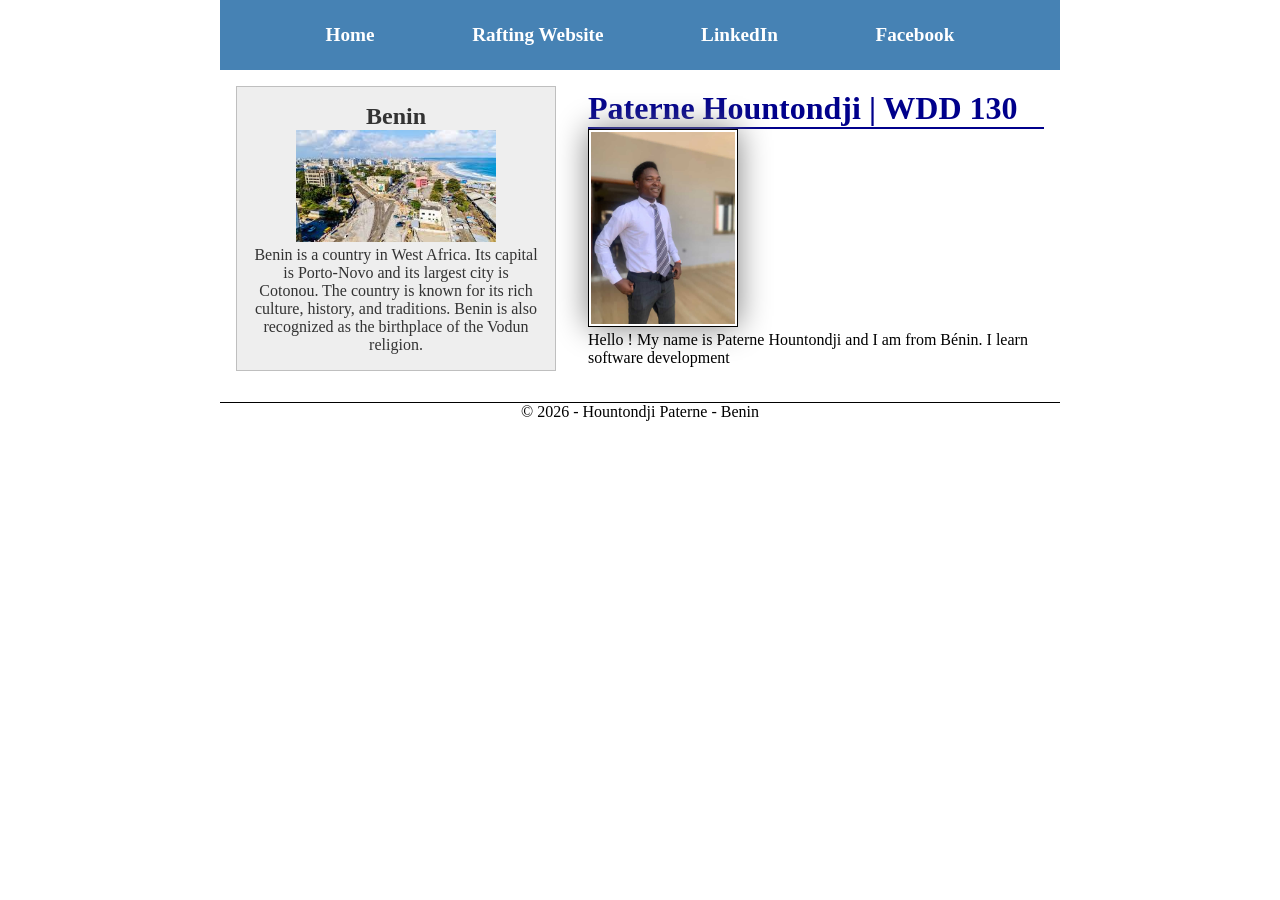
<file: index.html>
<!DOCTYPE html>
<html lang="en-US">

<head>
    <meta charset="utf-8">
    <meta name="viewport" content="width=device-width,initial-scale=1.0">
    <title>Paterne Hountondji | WDD 130</title>
    <meta name="description"
      content="Home page of Paterne Hountondji, WDD 130 student at BYU-Idaho, from Benin, West Africa.">
    <meta name="author" content="Paterne Hountondji">
    <link rel="stylesheet" href="styles/styles.css">
</head>

<body>

    <header>
        <nav>
            <a href="#">Home</a>
            <a href="wwr/">Rafting Website</a>
            <a href="https://www.linkedin.com">LinkedIn</a>
            <a href="https://www.facebook.com">Facebook</a>
        </nav>
    </header>

    <div class="grid">
        <main>
            <h1>Paterne Hountondji | WDD 130</h1>
            <img src="images/profile.jpg" alt="Paterne Hountondji" width="200">
            <p>Hello ! My name is Paterne Hountondji and I am from Bénin. I learn software
                development</p>
        </main>

        <aside>
            <h2>Benin</h2>
            <img src="images/benin.jpg" alt="Benin landscape">
            <p>Benin is a country in West Africa. Its capital is Porto-Novo and its largest city is
                Cotonou. The country is known for its rich culture, history, and traditions. Benin
                is also
                recognized as the birthplace of the Vodun religion.</p>
        </aside>
    </div>

    <footer>
        <p>&copy; 2026 - Hountondji Paterne - Benin</p>
    </footer>

</body>

</html>
</file>
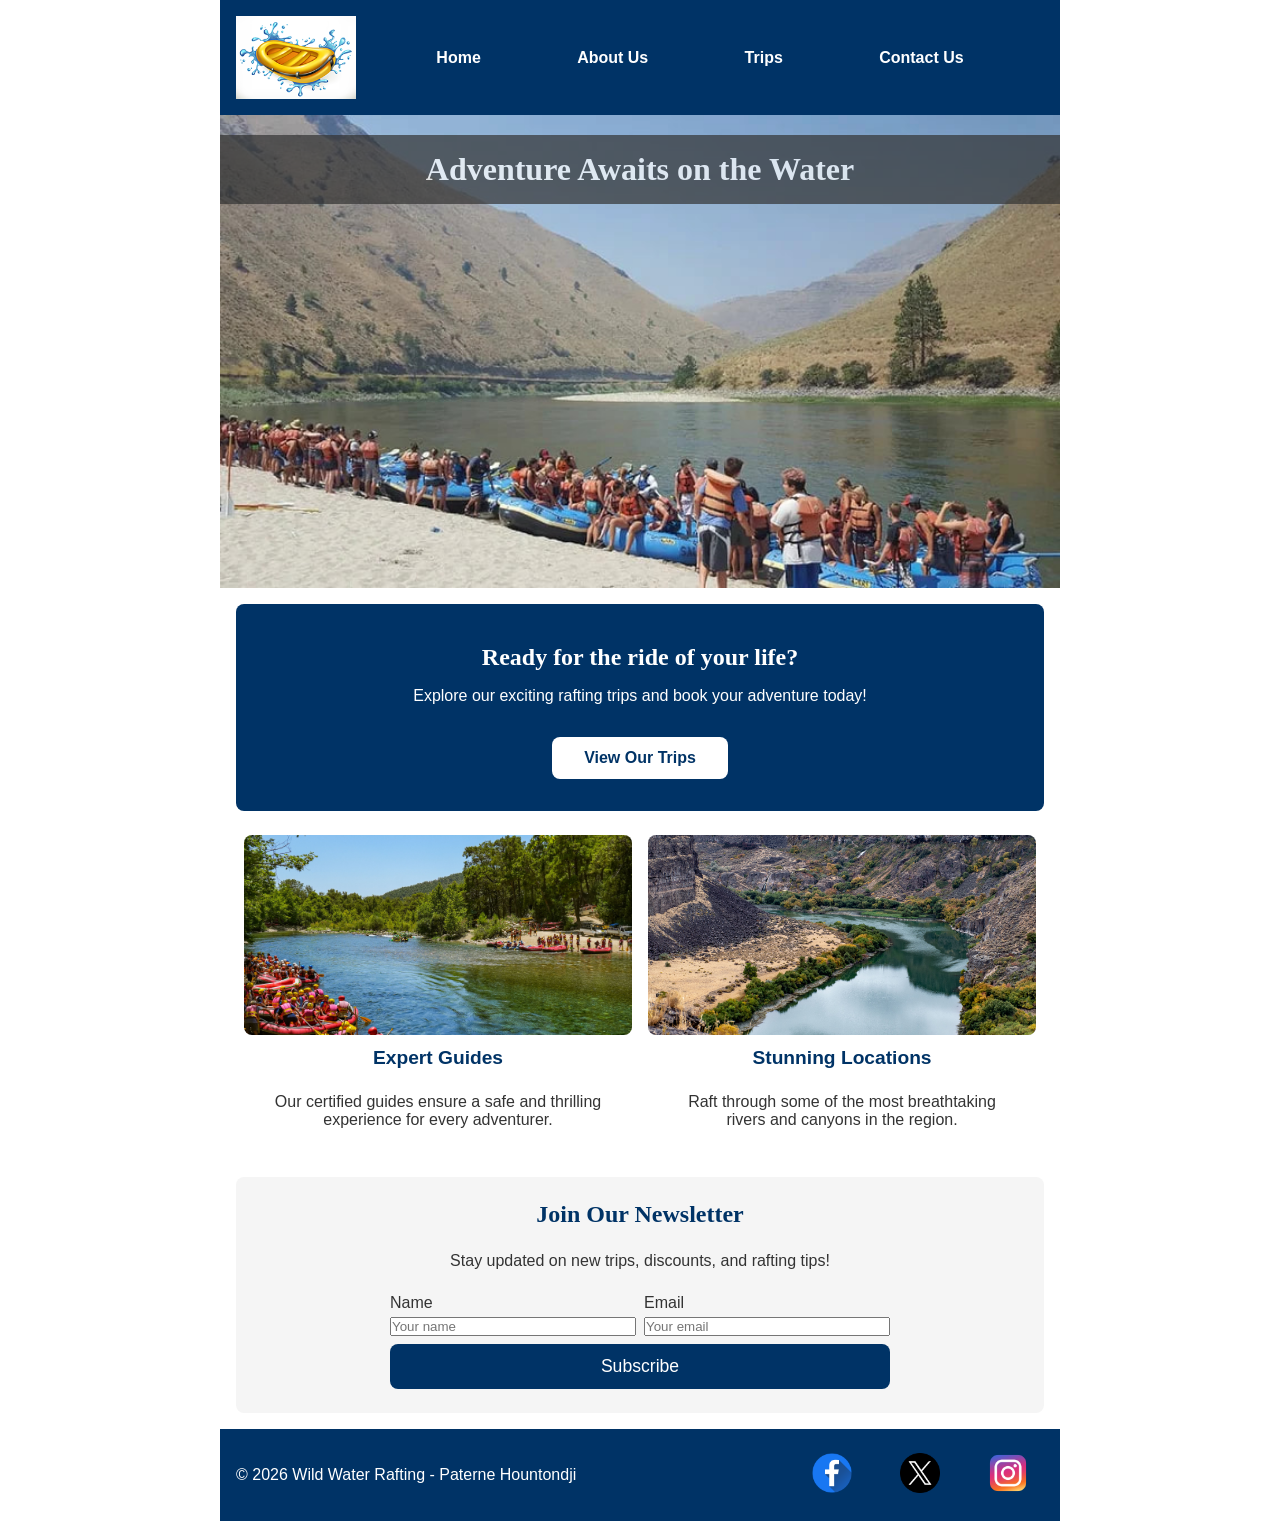
<file: wwr/index.html>
<!DOCTYPE html>
<html lang="en-US">

<head>
    <meta charset="utf-8">
    <meta name="viewport" content="width=device-width,initial-scale=1.0">
    <meta name="description"
        content="Wild Water Rafting - book your next white water rafting adventure today.">
    <meta name="author" content="Paterne Hountondji">
    <title>Wild Water Rafting - Home</title>
    <link rel="stylesheet" href="styles/rafting.css">
</head>

<body>

    <header>
        <img src="images/logo.png" alt="Wild Water Rafting logo" width="200">
        <nav>
            <a href="index.html">Home</a>
            <a href="about.html">About Us</a>
            <a href="trips.html">Trips</a>
            <a href="contact.html">Contact Us</a>
        </nav>
    </header>

    <main>
        <!-- Hero -->
        <div class="hero">
            <img src="images/hero.jpg" alt="White water rafting adventure">
            <h1>Adventure Awaits on the Water</h1>
        </div>

        <!-- Call to action -->
        <section class="cta">
            <h2>Ready for the ride of your life?</h2>
            <p>Explore our exciting rafting trips and book your adventure today!</p>
            <a href="trips.html" class="cta-button">View Our Trips</a>
        </section>

        <!-- Grid with images and content -->
        <section class="home-grid">
            <figure>
                <img src="images/grid1.jpg" alt="Rafting team navigating rapids">
                <figcaption>Expert Guides</figcaption>
                <p>Our certified guides ensure a safe and thrilling experience
                    for every adventurer.</p>
            </figure>

            <figure>
                <img src="images/grid2.jpg" alt="Scenic river landscape">
                <figcaption>Stunning Locations</figcaption>
                <p>Raft through some of the most breathtaking rivers and
                    canyons in the region.</p>
            </figure>
        </section>

        <!-- Newsletter -->
        <section class="newsletter">
            <h2>Join Our Newsletter</h2>
            <p>Stay updated on new trips, discounts, and rafting tips!</p>
            <form>
                <div class="form-item">
                    <label for="newsletter-name">Name</label>
                    <input type="text" id="newsletter-name"
                        name="newsletter-name" placeholder="Your name" required>
                </div>
                <div class="form-item">
                    <label for="newsletter-email">Email</label>
                    <input type="email" id="newsletter-email"
                        name="newsletter-email" placeholder="Your email" required>
                </div>
                <button type="submit">Subscribe</button>
            </form>
        </section>
    </main>

    <footer>
        <p>&copy; 2026 Wild Water Rafting - Paterne Hountondji</p>
        <nav class="socialmedia">
            <a href="https://facebook.com">
                <img src="images/facebook.png" alt="Facebook">
            </a>
            <a href="https://twitter.com">
                <img src="images/twitter.png" alt="Twitter">
            </a>
            <a href="https://instagram.com">
                <img src="images/instagram.png" alt="Instagram">
            </a>
        </nav>
    </footer>

</body>

</html>
</file>
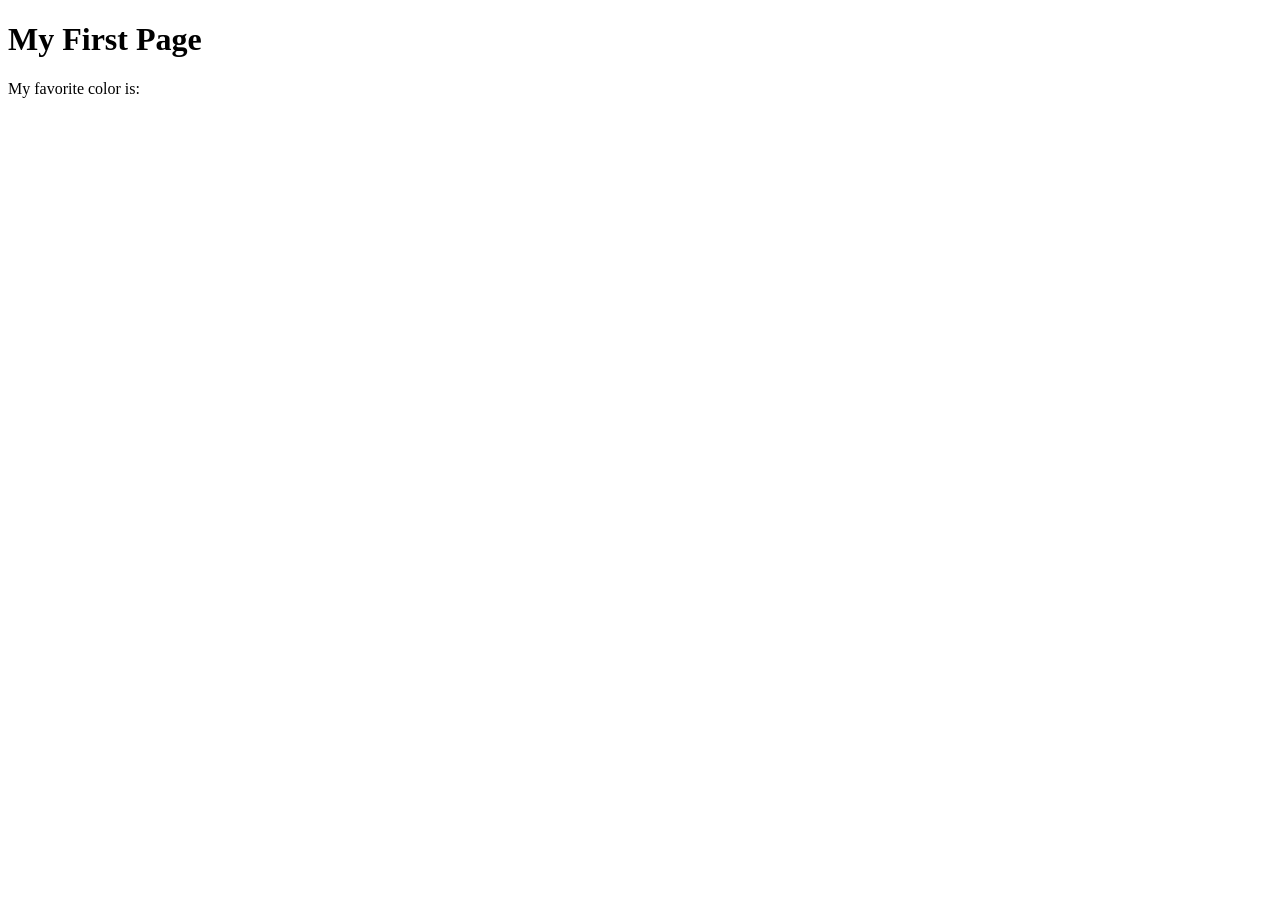
<file: week01/first-page.html>
<!DOCTYPE html>
<html lang="en">
<head>
    <meta charset="UTF-8">
    <meta name="viewport" content="width=device-width, initial-scale=1.0">
    <title>My First Page</title>
</head>
<body>
    <h1>My First Page</h1>
    <p>My favorite color is: </p>
</body>
</html>
</file>
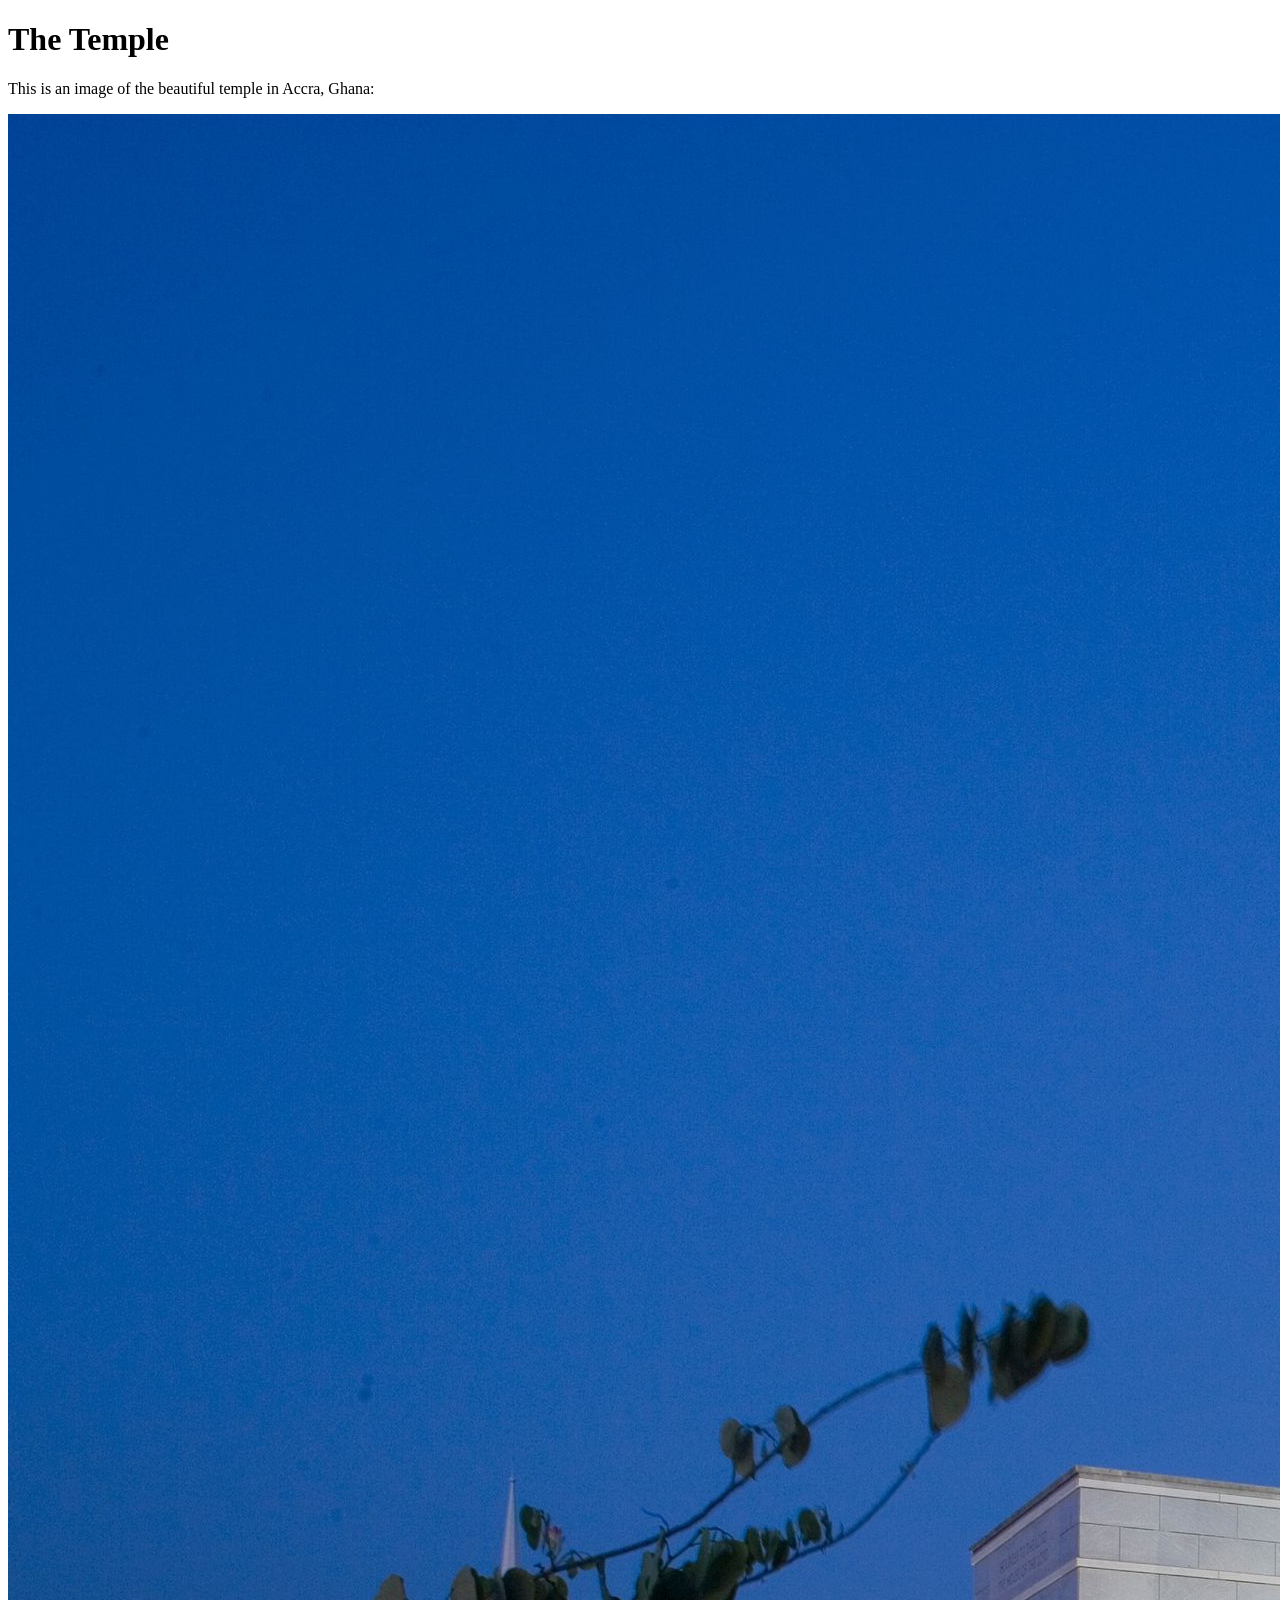
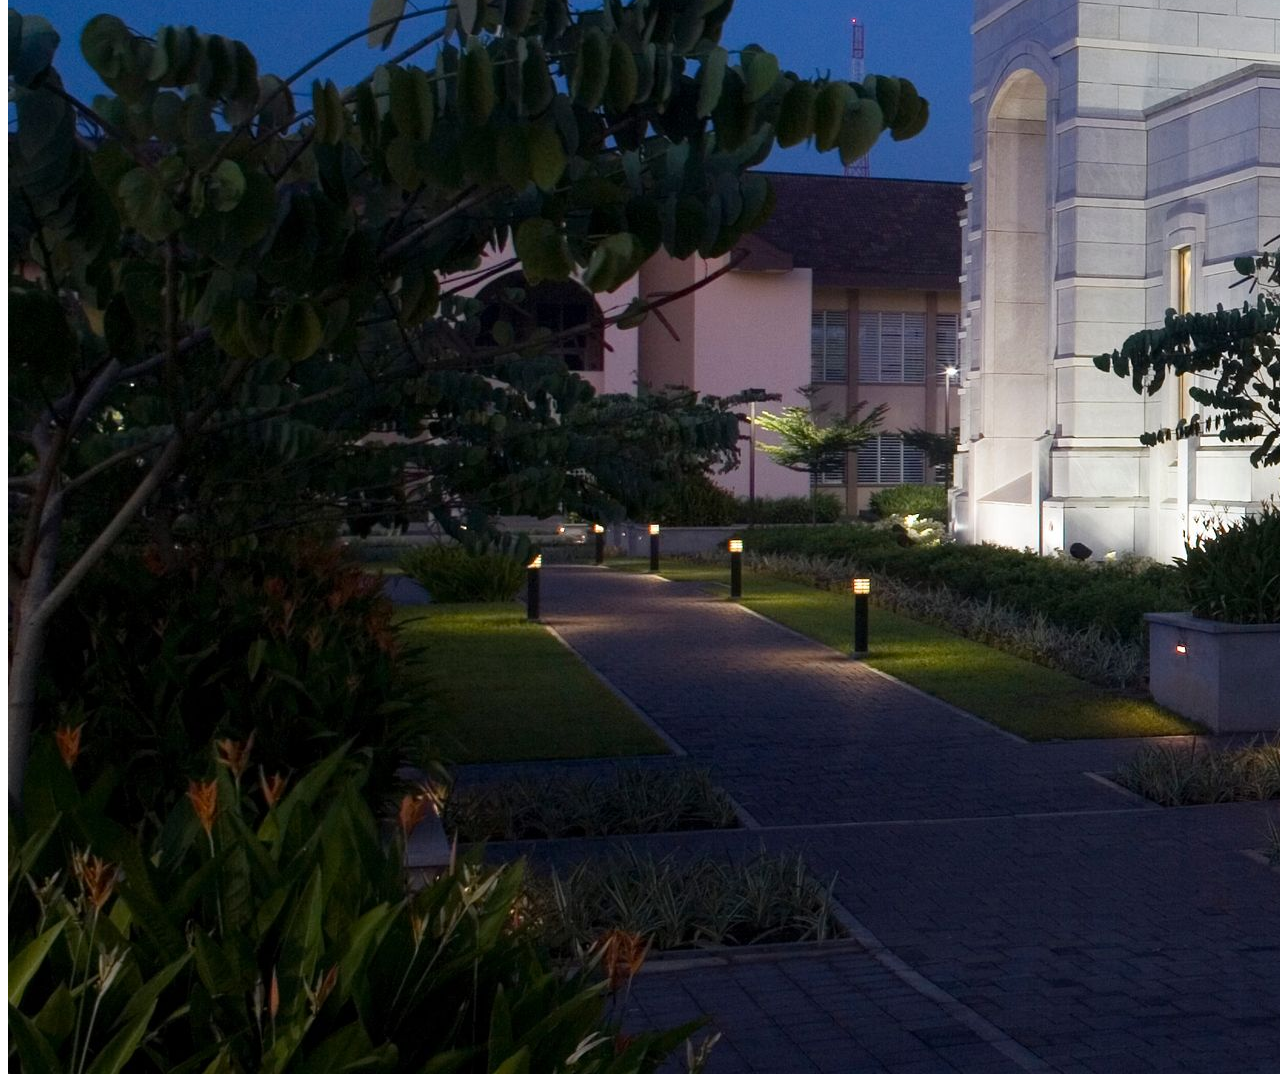
<file: week01/images.html>
<!DOCTYPE html>
<html lang="en">
<head>
    <meta charset="UTF-8">
    <meta name="viewport" content="width=device-width, initial-scale=1.0">
    <title>Temple Image</title>
</head>
<body>
    <h1>The Temple</h1>
    <p>This is an image of the beautiful temple in Accra, Ghana:</p>
    <img src="images/temple-large.jpeg" alt="The Accra Ghana Temple">
    
</body>
</html>
</file>
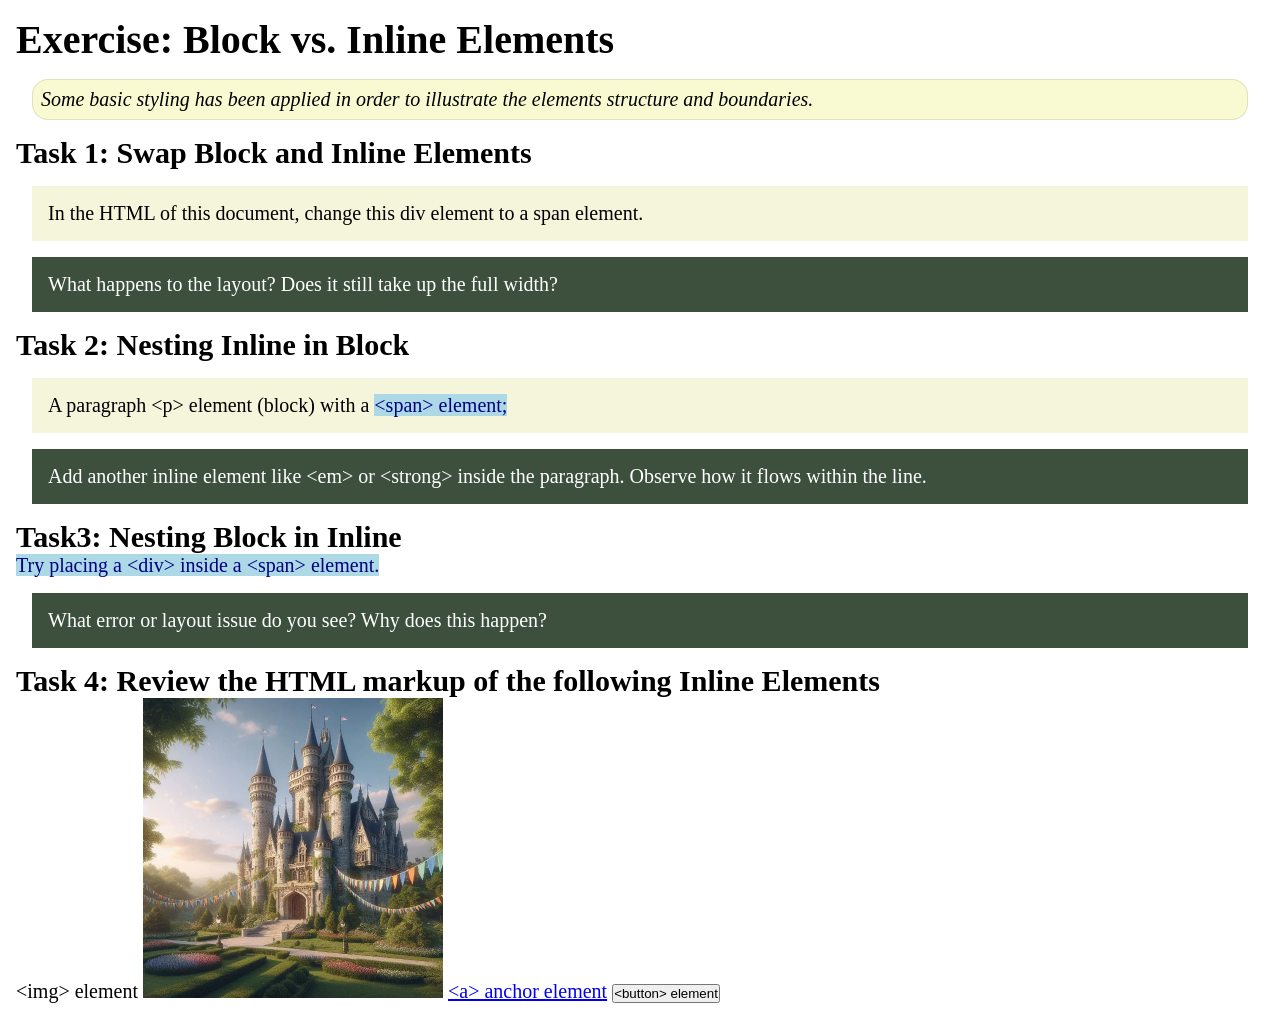
<file: week02/block-vs-inline.html>
<!DOCTYPE html>
<html lang="en">

<head>
    <meta charset="UTF-8">
    <meta name="viewport" content="width=device-width, initial-scale=1.0">
    <title>Exercise: Block vs. Inline Elements</title>
    <link rel="stylesheet" href="styles/block-vs-inline.css">
</head>

<body>
    <main>
        <h1>Exercise: Block vs. Inline Elements</h1>
        <p class="note">Some basic styling has been applied in order to illustrate the elements structure and
            boundaries.</p>

        <h2>Task 1: Swap Block and Inline Elements</h2>
        <div>In the HTML of this document, change this div element to a span element.</div>

        <p class="question">What happens to the layout? Does it still take up the full width?</p>

        <h2>Task 2: Nesting Inline in Block</h2>
        <p>A paragraph &lt;p&gt; element (block) with a <span>&lt;span&gt; element;</span></p>
        <p class="question">Add another inline element like &lt;em&gt; or &lt;strong&gt; inside the paragraph. Observe
            how it flows within the line.</p>

        <h2>Task3: Nesting Block in Inline</h2>
        <span>Try placing a &lt;div&gt; inside a &lt;span&gt; element.</span>
            <p class="question">What error or layout issue do you see? Why does this happen?</p>


            <h2>Task 4: Review the HTML markup of the following Inline Elements</h2>
        &lt;img&gt; element
        <img src="images/castle.webp" alt="placeholder image (images are inline)" width="300" height="300">
        <a href="https://churchofjesuschrist.org">&lt;a&gt; anchor element</a>
        <button type="button">&lt;button&gt; element</button>
    </main>
</body>

</html>
</file>
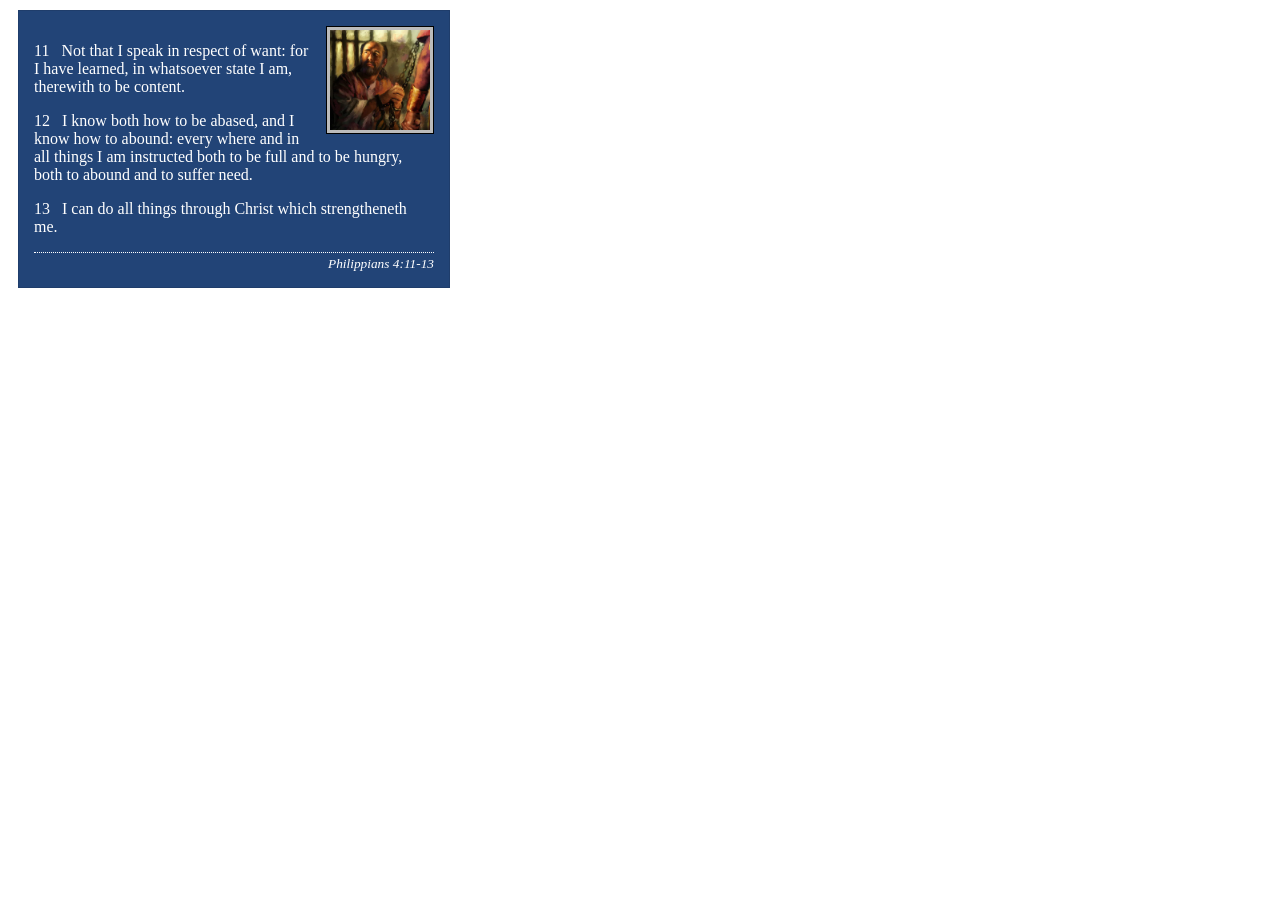
<file: week02/box-model-solution.html>
<!DOCTYPE html>
<html lang="en">
<head>
    <meta charset="UTF-8">
    <meta name="viewport" content="width=device-width, initial-scale=1.0">
    <title>Box Model Activity</title>
    <link rel="stylesheet" href="styles/box-model-solution.css">
</head>
<body>
    <main>
        <div class="callout">
            <img src="images/apostle-paul-imprisoned.webp" alt="Paul the Apostle - Imprisoned in Rome" width="200" height="200">
            <blockquote>
                <p>11 &nbsp; Not that I speak in respect of want: for I have learned, in whatsoever state I am, therewith to be content.</p>
                <p>12 &nbsp; I know both how to be abased, and I know how to abound: every where and in all things I am instructed both to be full and to be hungry, both to abound and to suffer need.</p>
                <p>13 &nbsp; I can do all things through Christ which strengtheneth me.</p>
            </blockquote>
            <cite>Philippians 4:11-13</cite>
        </div>
    </main>
</body>
</html>
</file>
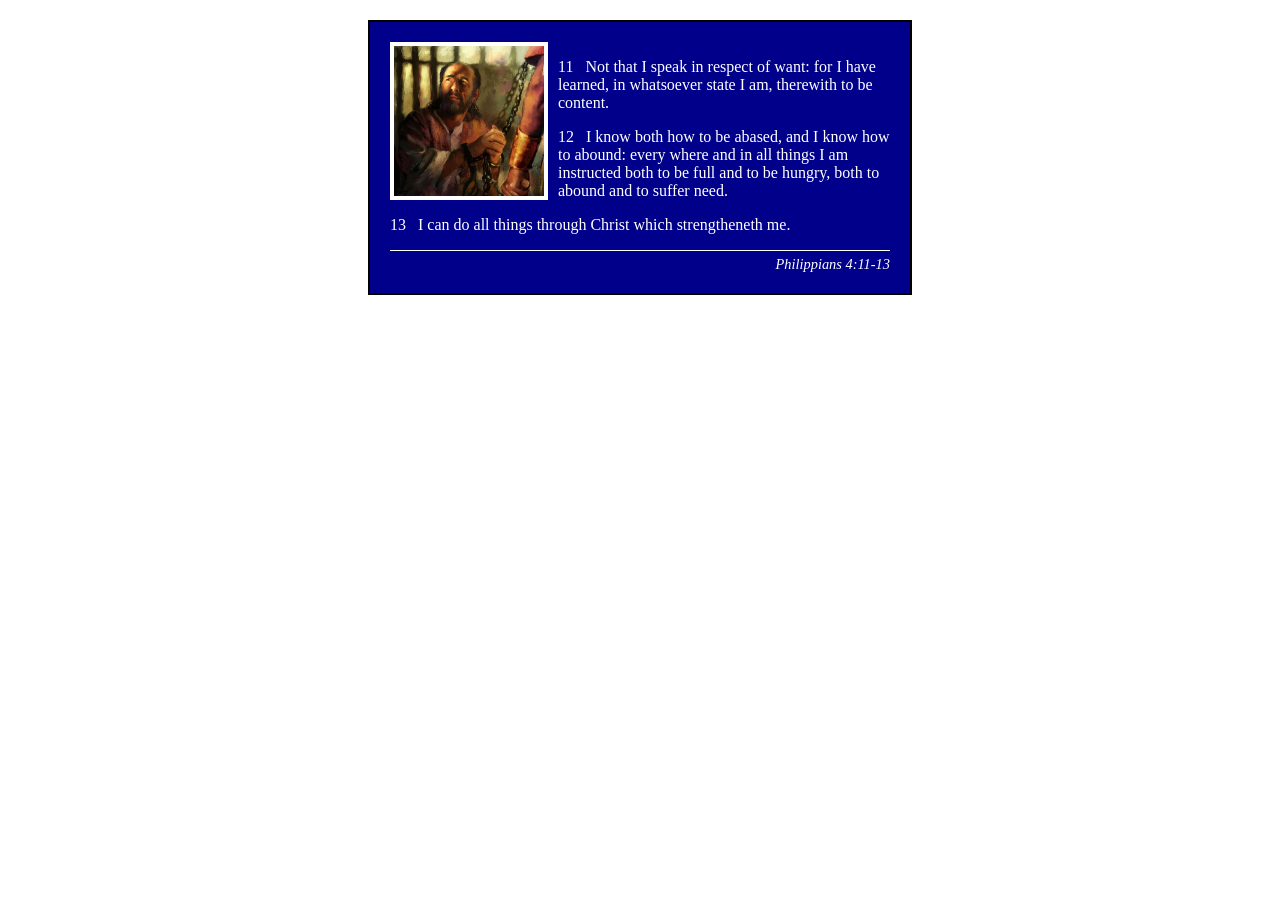
<file: week02/box-model.html>
<!DOCTYPE html>
<html lang="en">

<head>
    <meta charset="UTF-8">
    <meta name="viewport" content="width=device-width, initial-scale=1.0">
    <title>Box Model Activity</title>
    <link rel="stylesheet" href="styles/box-model.css">
</head>

<body>
    <main>
        <div class="callout">
            <img src="images/apostle-paul-imprisoned.webp"
              alt="Paul the Apostle - Imprisoned in Rome" width="200" height="200">
            <blockquote>
                <p>11 &nbsp; Not that I speak in respect of want: for I have learned, in whatsoever
                    state I am, therewith to be content.</p>
                <p>12 &nbsp; I know both how to be abased, and I know how to abound: every where and
                    in all things I am instructed both to be full and to be hungry, both to abound
                    and to suffer need.</p>
                <p>13 &nbsp; I can do all things through Christ which strengtheneth me.</p>
            </blockquote>
            <cite>Philippians 4:11-13</cite>
        </div>
    </main>
</body>

</html>
</file>
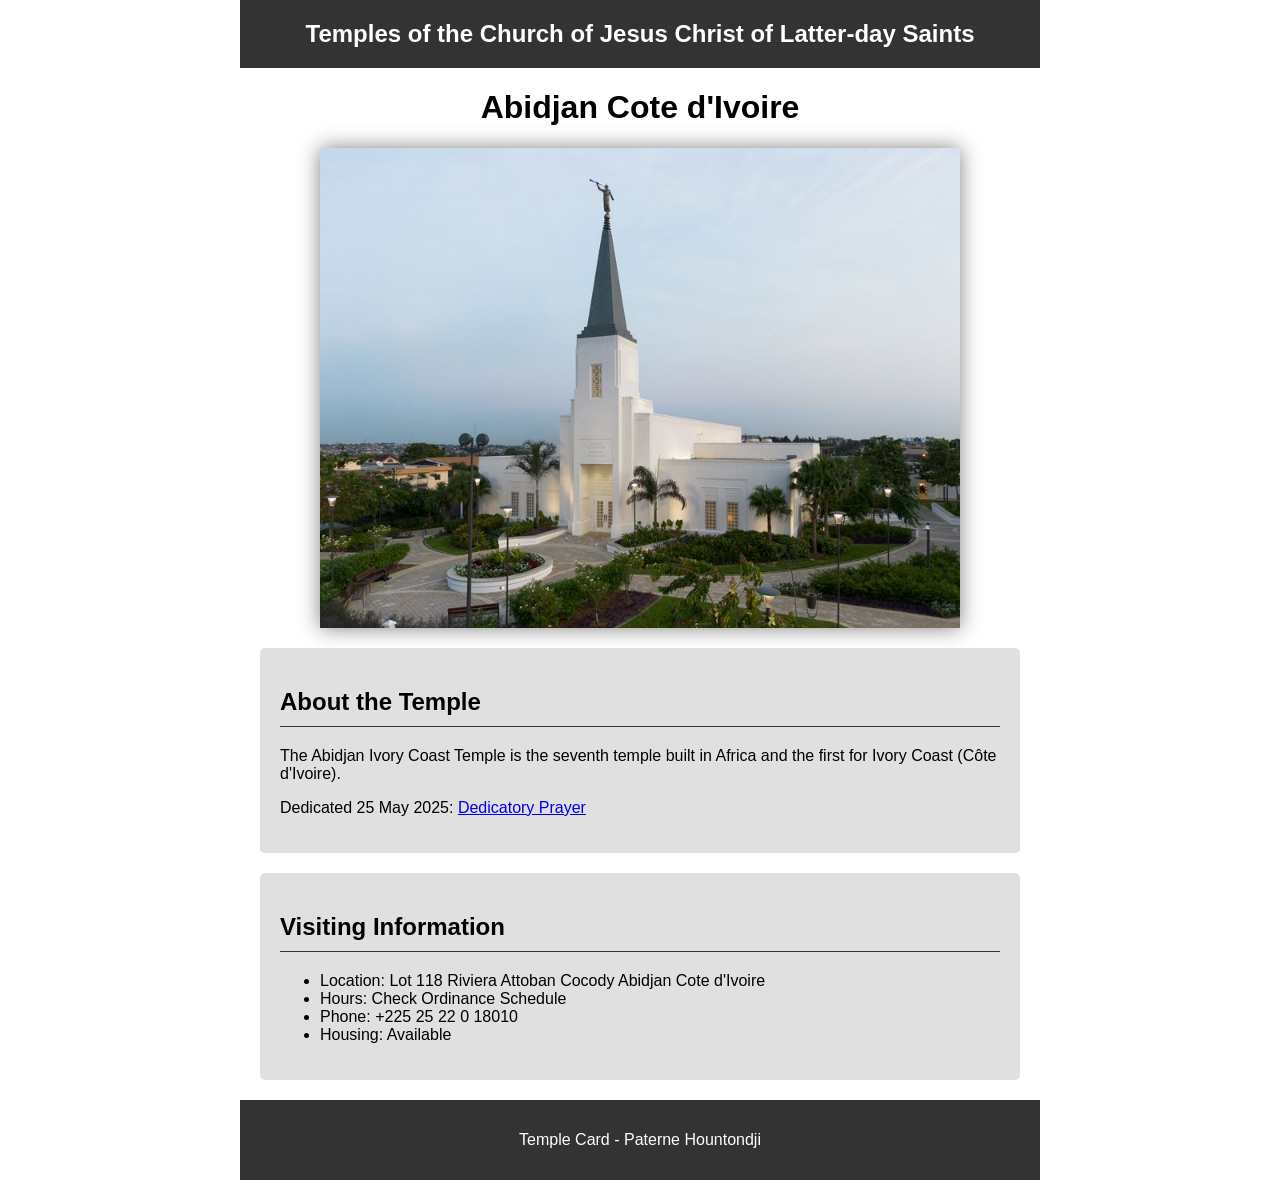
<file: week02/temple.html>
<!DOCTYPE html>
<html lang="en">

<head>
    <meta charset="UTF-8">
    <meta name="viewport" content="width=device-width, initial-scale=1.0">
    <title>Temple Card - Abidjan Cote d'Ivoire</title>
    <link rel="stylesheet" href="styles/temple.css">
</head>

<body>
    <header>
        <p>Temples of the Church of Jesus Christ of Latter-day Saints</p>
    </header>
    <main>
        <h1>Abidjan Cote d'Ivoire</h1>
        <picture>
            <img src="images/abidjan-ivory-coast.jpeg" alt="Abidjan Cote d'Ivoire Temple">
        </picture>
        <section>
            <h2>About the Temple</h2>
            <p>The Abidjan Ivory Coast Temple is the seventh temple built in Africa and the first
                for Ivory Coast (Côte
                d'Ivoire).</p>
            <p>Dedicated 25 May 2025: <a
                  href="https://www.churchofjesuschrist.org/temples/dedicatory-prayer/abidjan-ivory-coast-temple/2025-05-25?lang=eng"
                  target="_blank" rel="noopener noreferrer">Dedicatory Prayer</a></p>
        </section>
        <section>
            <h2>Visiting Information</h2>
            <ul>
                <li>Location: Lot 118 Riviera Attoban Cocody Abidjan Cote d'Ivoire</li>
                <li>Hours: Check Ordinance Schedule</li>
                <li>Phone: +225 25 22 0 18010</li>
                <li>Housing: Available</li>
            </ul>
        </section>
    </main>
    <footer>
        <p>Temple Card - Paterne Hountondji</p>
    </footer>
</body>

</html>
</file>
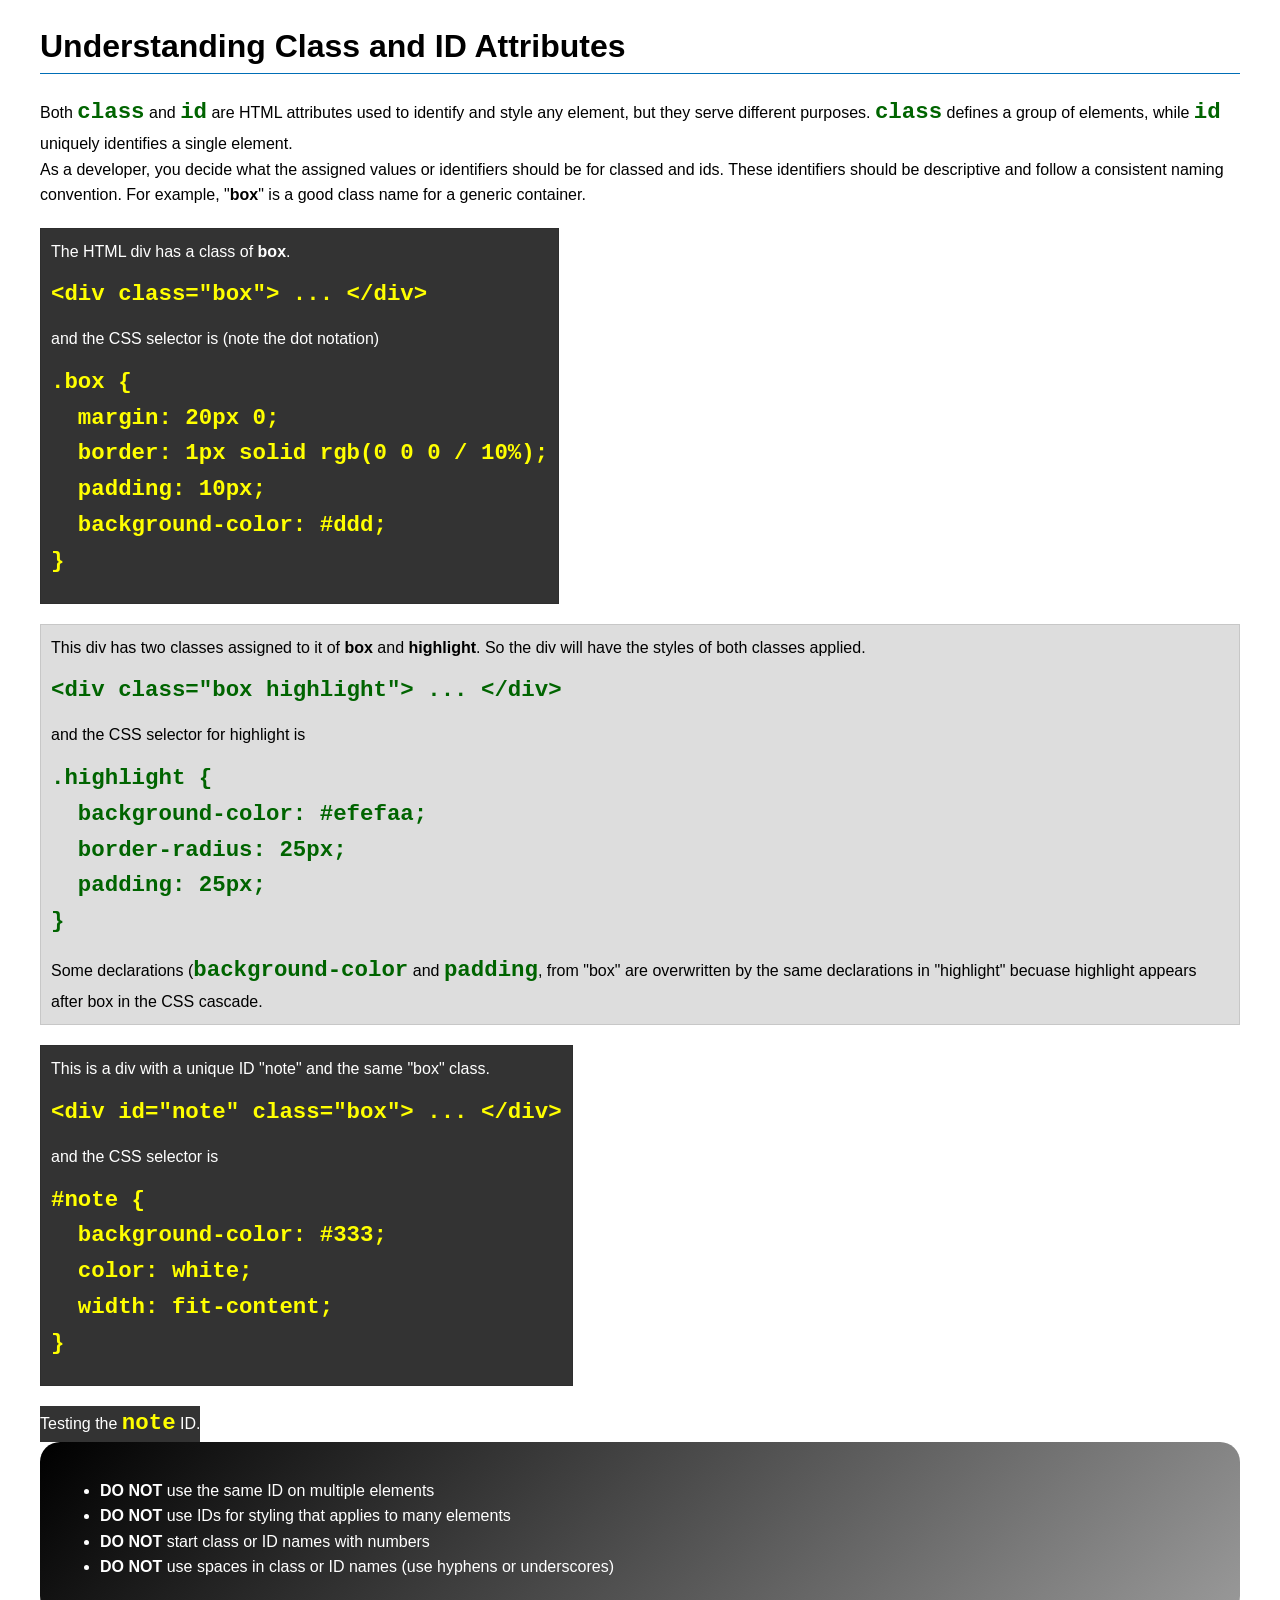
<file: week03/class-and-id.html>
<!DOCTYPE html>
<html lang="en">

<head>
    <meta charset="UTF-8">
    <meta name="viewport" content="width=device-width, initial-scale=1.0">
    <title>Class vs ID Attributes</title>
    <link rel="stylesheet" href="styles/class-and-id.css">
</head>

<body>
    <h1>Understanding Class and ID Attributes</h1>
    <p>Both <code>class</code> and <code>id</code> are HTML attributes used to identify and style
        any element, but they
        serve different purposes. <code>class</code> defines a group of elements, while
        <code>id</code> uniquely
        identifies a single element.
    </p>
    <p>As a developer, you decide what the assigned values or identifiers should be for classed and
        ids. These
        identifiers should be
        descriptive and follow a consistent naming convention. For example, "<strong>box</strong>"
        is a good class name
        for a generic container.</p>
    <div class="box" id="note">
        <p>The HTML div has a class of <strong>box</strong>.</p>
        <pre><code class="html">&lt;div class="box"&gt; ... &lt;/div&gt;</code></pre>
        and the CSS selector is (note the dot notation)
        <pre><code class="css">.box {
  margin: 20px 0;
  border: 1px solid rgb(0 0 0 / 10%);
  padding: 10px;
  background-color: #ddd; 
}</code></pre>
    </div>

    <div class="box">
        <p>This div has two classes assigned to it of <strong>box</strong> and
            <strong>highlight</strong>. So the div
            will have the styles of both classes applied.
        </p>
        <pre><code class="html">&lt;div class="box highlight"&gt; ... &lt;/div&gt;</code></pre>
        and the CSS selector for highlight is
        <pre><code class="css">.highlight {
  background-color: #efefaa;
  border-radius: 25px;
  padding: 25px;
}</code></pre>
        <p>Some declarations (<code>background-color</code> and <code>padding</code>, from "box" are
            overwritten by the same declarations in "highlight" becuase highlight appears after box
            in the CSS cascade.</p>
    </div>

    <div id="note" class="box">
        <p>This is a div with a unique ID "note" and the same "box" class.</p>
        <pre><code class="html">&lt;div id="note" class="box"&gt; ... &lt;/div&gt;</code></pre>
        and the CSS selector is
        <pre><code class="css">#note {
  background-color: #333;
  color: white;
  width: fit-content;
}</code></pre>
    </div>

    <div id="note">
        <p>Testing the <code>note</code> ID.</p>
    </div>

    <section id="best-practice">
        <ul>
            <li><strong>DO NOT</strong> use the same ID on multiple elements</li>
            <li><strong>DO NOT</strong> use IDs for styling that applies to many elements</li>
            <li><strong>DO NOT</strong> start class or ID names with numbers</li>
            <li><strong>DO NOT</strong> use spaces in class or ID names (use hyphens or underscores)
            </li>
        </ul>
    </section>


</body>

</html>
</file>
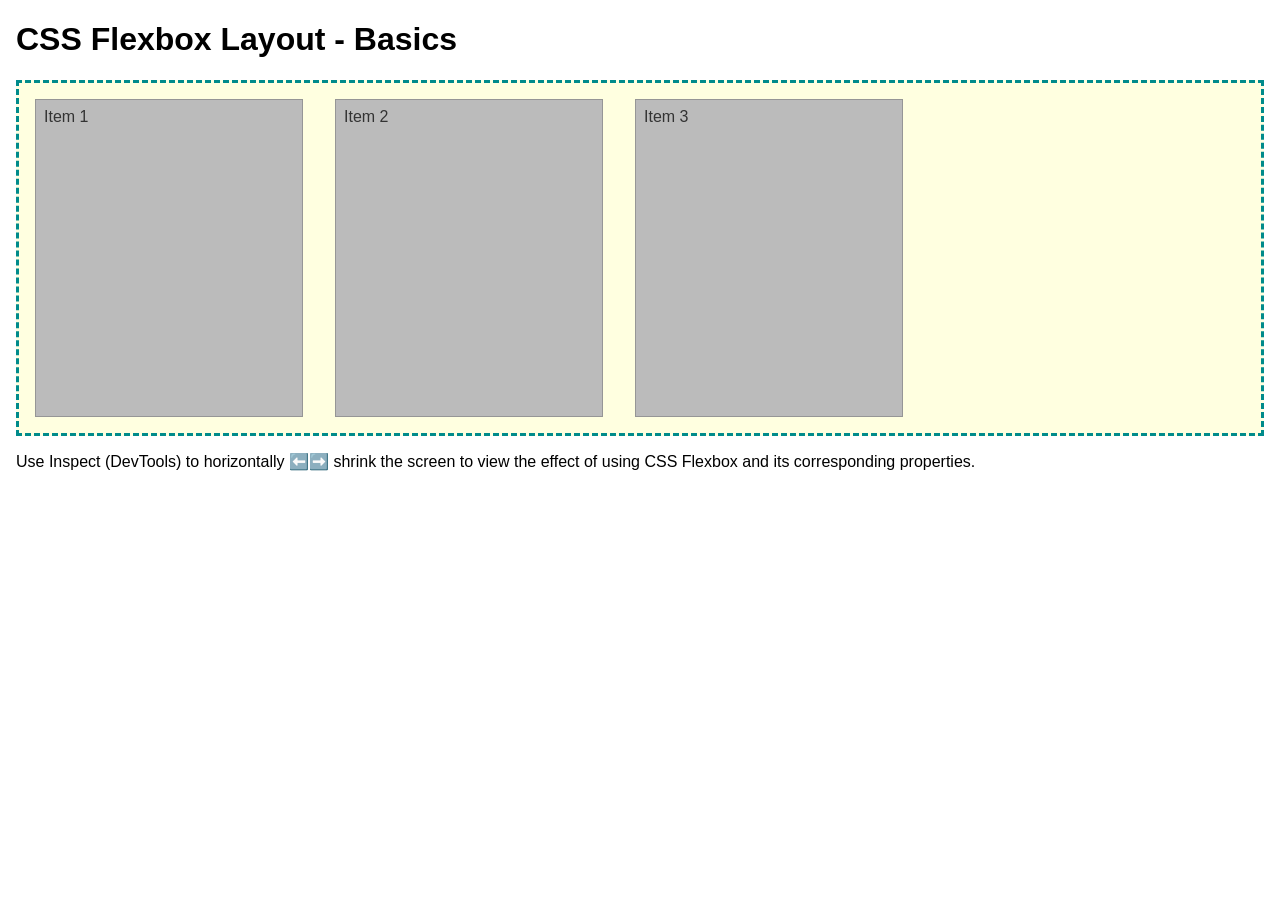
<file: week04/flexbox-layout.html>
<!DOCTYPE html>
<html lang="en">
<head>
    <meta charset="UTF-8">
    <meta name="viewport" content="width=device-width, initial-scale=1.0">
    <title>CSS Flexbox Layout - Basics</title>
    <link rel="stylesheet" href="styles/flexbox.css">
</head>
<body>
    <main>
        <h1>CSS Flexbox Layout - Basics</h1>
        <div class="flex-container">
            <div class="flex-item item1">Item 1</div>
            <div class="flex-item item2">Item 2</div>
            <div class="flex-item item3">Item 3</div>
        </div>
        <p>Use Inspect (DevTools) to horizontally ⬅️➡️ shrink the screen to view the effect of using CSS Flexbox and its corresponding properties.</p>
    </main>
</body>
</html>
</file>
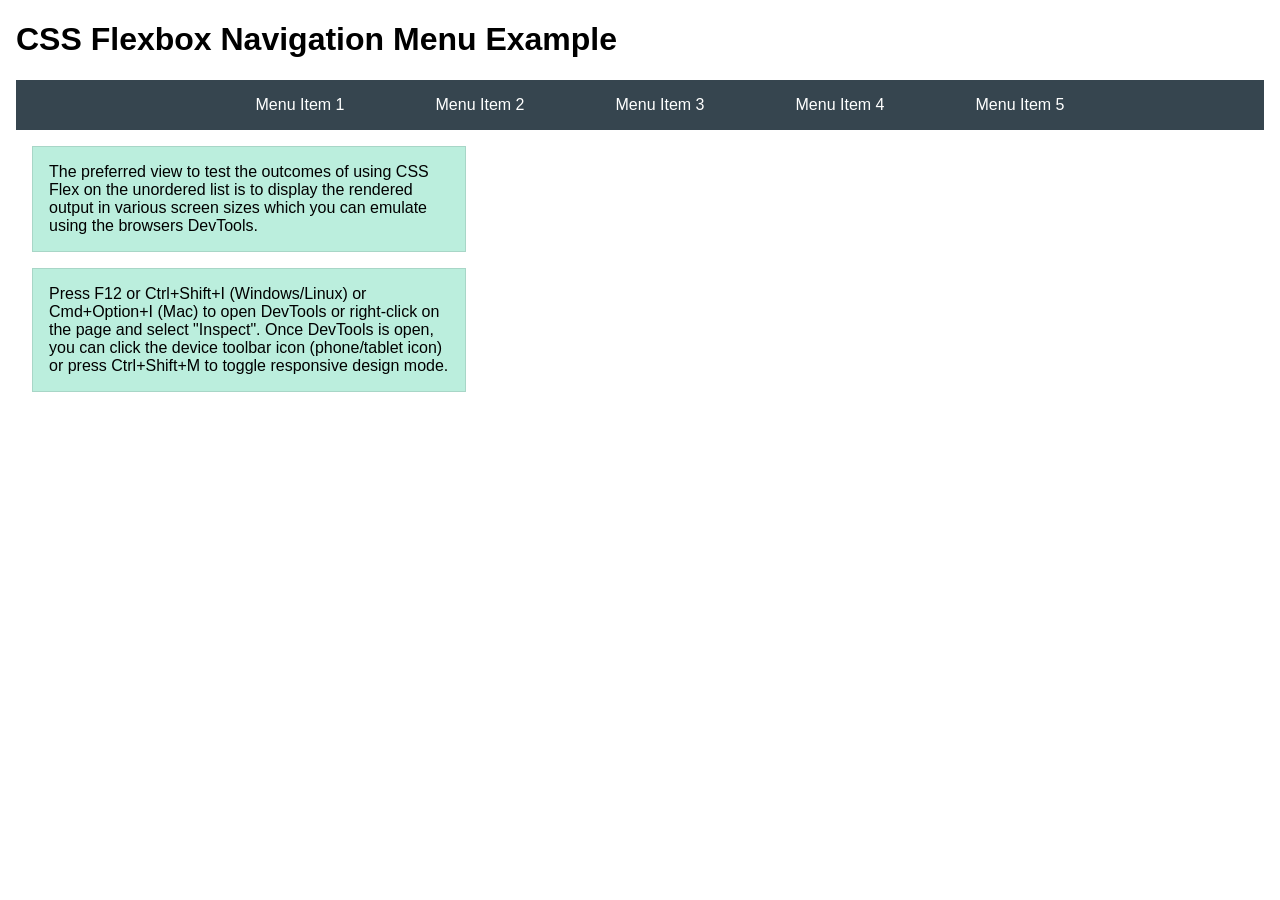
<file: week04/flexbox-menu.html>
<!DOCTYPE html>
<html lang="en">
<head>
    <meta charset="UTF-8">
    <meta name="viewport" content="width=device-width, initial-scale=1.0">
    <title>CSS Flexbox - Navigation Menu</title>
    <link rel="stylesheet" href="styles/flexbox-menu.css">
</head>
<body>
    <main>
        <h1>CSS Flexbox Navigation Menu Example</h1>
        <nav>
            <ul>
                <li><a href="#">Menu Item 1</a></li>
                <li><a href="#">Menu Item 2</a></li>
                <li><a href="#">Menu Item 3</a></li>
                <li><a href="#">Menu Item 4</a></li>
                <li><a href="#">Menu Item 5</a></li>
            </ul>
        </nav>
        <p>The preferred view to test the outcomes of using CSS Flex on the unordered list is to display the rendered output in various screen sizes which you can emulate using the browsers DevTools.</p>

        <p>Press F12 or Ctrl+Shift+I (Windows/Linux) or Cmd+Option+I (Mac) to open DevTools or right-click on the page and select "Inspect". Once DevTools is open, you can click the device toolbar icon (phone/tablet icon) or press Ctrl+Shift+M to toggle responsive design mode.</p>

                      
        
    </main>
</body>
</html>
</file>
<file: styles/styles.css>
/* Reset */
* {
    margin: 0;
    padding: 0;
    box-sizing: border-box;
}

/* Header et Footer */
header,
.grid,
footer {
    max-width: 840px;
    margin: 0 auto;
}

/* Nav avec Flexbox */
nav {
    background-color: steelblue;
    padding: 1rem;
    display: flex;
    justify-content: space-evenly;
    align-items: center;
}

/* Liens du nav */
nav a {
    display: block;
    padding: 0.5rem;
    text-decoration: none;
    font-size: 1.2rem;
    font-weight: 700;
    color: #fff;
}

/* H1 avec bordure */
h1 {
    color: darkblue;
    border-bottom: 2px solid darkblue;
}

/* Grid pour main et aside */
.grid {
    display: grid;
    align-items: center;
}

main {
    grid-column: 2/3;
    margin: 1rem;
}

aside {
    width: 20rem;
    margin: 1rem;
    border: 1px solid rgb(0 0 0 / 0.2);
    padding: 1rem;
    background-color: #eee;
    color: #333;
    text-align: center;
    position: relative;
    grid-column: 1/2;
    grid-row: 1/2;
}

aside img {
    width: 200px;
    height: auto;
}

main img {
    width: 150px;
    height: auto;
    border: 1px solid black;
    padding: 2px;
    box-shadow: 0 0 30px gray;
}

p {
    padding: 0;
}

footer {
    margin-top: 15px;
    border-top: 1px solid #000;
    text-align: center;
}
</file>
<file: wwr/styles/rafting.css>
/* CSS Variables */
:root {
    --primary-color: #003366;
    --accent1-color: #333333;
    --heading-font: Georgia, serif;
    --body-font: Arial, sans-serif;
}

/* Reset */
* {
    margin: 0;
    padding: 0;
    box-sizing: border-box;
}

/* Body */
body {
    font-family: var(--body-font);
    color: var(--accent1-color);
}

/* Page width */
header,
main,
footer {
    width: 840px;
    margin: 0 auto;
}

/* Header Grid */
header {
    display: grid;
    grid-template-columns: auto 1fr;
    align-items: center;
    background-color: var(--primary-color);
    padding: 1rem;
}

header img {
    width: 120px;
}

/* Nav */
nav {
    display: flex;
    justify-content: space-evenly;
    align-items: center;
    margin: 0;
    padding: 0;
}

nav a {
    color: white;
    text-decoration: none;
    padding: 0.5rem 1rem;
    font-weight: bold;
}

/* Headings */
h1,
h2 {
    font-family: var(--heading-font);
    color: var(--primary-color);
}

h1 {
    padding: 1rem;
    text-align: center;
}

/* Spacing */
p,
section,
article {
    margin: 16px;
    padding: 8px;
}

/* Social media */
.socialmedia a {
    text-decoration: none;
}

.socialmedia img {
    width: 40px;
    height: auto;
}

/* Footer */
footer {
    display: flex;
    justify-content: space-between;
    align-items: center;
    padding: 1rem;
    background-color: var(--primary-color);
    color: white;
    margin-top: 1rem;
}

footer p {
    color: white;
    margin: 0;
    padding: 0;
}

.socialmedia {
    display: flex;
    gap: 1rem;
}

/* Hero */
.hero {
    position: relative;
}

.hero img {
    display: block;
    width: 100%;
    height: auto;
}

/* H1 inside hero only */
.hero h1 {
    position: absolute;
    top: 20px;
    width: 100%;
    padding: 16px;
    text-align: center;
    opacity: 0.7;
    background-color: var(--accent1-color);
    color: #fff;
}

/* Article over hero */
.hero article {
    position: absolute;
    bottom: 20px;
    left: 20px;
    background-color: rgba(0, 0, 0, 0.5);
    color: white;
    padding: 16px;
    width: 50%;
}

.hero article img {
    float: right;
    width: 125px;
}

/* Adventures */
.adventures-grid {
    display: flex;
    justify-content: space-evenly;
    flex-wrap: wrap;
    gap: 1rem;
    padding: 1rem;
}

.adventures-grid figure {
    text-align: center;
    width: 150px;
}

.adventures-grid img {
    width: 150px;
    height: 100px;
    object-fit: cover;
}

.adventures-grid figcaption {
    font-size: 0.9rem;
    margin-top: 5px;
    color: var(--primary-color);
    font-weight: bold;
}

/* Contact page */
.contact-info {
    text-align: center;
    padding: 1rem;
    margin: 1rem;
}

.contact-section {
    display: grid;
    grid-template-columns: 1fr 1fr;
    gap: 1rem;
    margin: 1rem;
    align-items: start;
}

.map iframe {
    width: 100%;
    height: 300px;
}

.contact-form {
    display: grid;
    gap: 0.8rem;
    padding: 1rem;
    background-color: #f5f5f5;
    border-radius: 0.5rem;
}

.form-item {
    display: grid;
    gap: 0.3rem;
}

.contact-form input,
.contact-form select,
.contact-form textarea {
    padding: 0.5rem;
    font-size: 1rem;
    border: 1px solid #ccc;
    border-radius: 0.3rem;
    width: 100%;
    font-family: var(--body-font);
}

.radio-group {
    display: grid;
    gap: 0.3rem;
}

.radio-group label {
    text-align: left;
    padding: 0;
}

.checkbox-item {
    display: flex;
    align-items: center;
    gap: 0.5rem;
}

.checkbox-item input {
    width: auto;
}

.contact-form button {
    padding: 0.75rem;
    background-color: var(--primary-color);
    color: white;
    border: none;
    border-radius: 0.5rem;
    font-size: 1.1rem;
    cursor: pointer;
    font-family: var(--body-font);
}

.contact-form button:hover {
    background-color: darkgreen;
}

/* Employees */
.employees {
    text-align: center;
    margin: 1rem;
    padding: 1rem;
    background-color: #f0f0f0;
}

.employee-grid {
    display: flex;
    justify-content: space-evenly;
    flex-wrap: wrap;
    gap: 1rem;
    margin-top: 1rem;
}

.employee-grid figure {
    text-align: center;
    width: 150px;
}

.employee-grid img {
    width: 120px;
    height: 120px;
    object-fit: cover;
    border-radius: 50%;
    border: 2px solid var(--primary-color);
}

.employee-grid figcaption {
    margin-top: 0.5rem;
    font-weight: bold;
    color: var(--primary-color);
}
/* Call to action */
.cta {
    text-align: center;
    background-color: var(--primary-color);
    color: white;
    padding: 2rem;
    margin: 1rem;
    border-radius: 0.5rem;
}

.cta h2, .cta p {
    color: white;
    margin: 0.5rem;
}

.cta-button {
    display: inline-block;
    background-color: white;
    color: var(--primary-color);
    text-decoration: none;
    padding: 0.75rem 2rem;
    border-radius: 0.5rem;
    font-weight: bold;
    margin-top: 1rem;
}

.cta-button:hover {
    background-color: darkgreen;
    color: white;
}

/* Home grid */
.home-grid {
    display: grid;
    grid-template-columns: 1fr 1fr;
    gap: 1rem;
    margin: 1rem;
}

.home-grid figure {
    text-align: center;
}

.home-grid img {
    width: 100%;
    height: 200px;
    object-fit: cover;
    border-radius: 0.5rem;
}

.home-grid figcaption {
    font-weight: bold;
    color: var(--primary-color);
    margin-top: 0.5rem;
    font-size: 1.2rem;
}

/* Newsletter */
.newsletter {
    text-align: center;
    background-color: #f5f5f5;
    padding: 1.5rem;
    margin: 1rem;
    border-radius: 0.5rem;
}

.newsletter form {
    display: grid;
    grid-template-columns: 1fr 1fr;
    gap: 0.5rem;
    max-width: 500px;
    margin: 1rem auto 0;
}

.newsletter .form-item {
    display: grid;
    text-align: left;
}

.newsletter button {
    grid-column: span 2;
    padding: 0.75rem;
    background-color: var(--primary-color);
    color: white;
    border: none;
    border-radius: 0.5rem;
    font-size: 1.1rem;
    cursor: pointer;
}

.newsletter button:hover {
    background-color: darkgreen;
}

/* Trips grid */
.trips-grid {
    display: grid;
    grid-template-columns: repeat(3, 1fr);
    gap: 1rem;
    margin: 1rem;
}

.trip-card {
    background-color: #f5f5f5;
    border-radius: 0.5rem;
    overflow: hidden;
    text-align: center;
    padding-bottom: 1rem;
}

.trip-card img {
    width: 100%;
    height: 150px;
    object-fit: cover;
}

.trip-card h2 {
    margin: 0.5rem;
}

.trip-card p {
    font-size: 0.9rem;
}

/* Trips table */
.trips-table {
    margin: 1rem;
}

.trips-table table {
    width: 100%;
    border-collapse: collapse;
    border: 2px solid rgb(140 140 140);
}

.trips-table th, .trips-table td {
    border: 1px solid rgb(150 150 150);
    padding: 8px 12px;
    text-align: center;
}

.trips-table thead {
    background-color: var(--primary-color);
    color: white;
}
</file>
<file: week02/styles/block-vs-inline.css>
* {
    margin: 0;
    padding: 0;
}

body {
    font-size: 20px;
    margin: 1rem;
}

p,
div {
    background-color: beige;
    margin: 1rem;
    padding: 1rem;
}

span {
    color: navy;
    background-color: lightblue;
}

code {
    margin: 0;
    padding: 0;
    color: green;
    font-size: 1.2rem;
}

.note {
    font-style: italic;
    background-color: lightgoldenrodyellow;
    border-radius: 1rem;
    border: 1px solid rgb(0 0 0 / 10%);
    margin: 1rem;
    padding: .5rem;
}

.question {
    background-color: #3d503d;
    color: #fff;
}
</file>
<file: week02/styles/box-model-solution.css>
.callout {
    max-width: 400px;
    margin: 10px;
    border: 1px solid rgba(0, 0, 0, .1);
    padding: 15px;
    background-color: #247;
    color: #fff;
}

.callout img {
    float: right;
    margin: 0 0 10px 15px;
    border: 1px solid #000;
    padding: 3px;
    background-color: #bbb;
    width: 100px;
    height: auto;

}

blockquote {
    margin: 0;
}

cite {
    display: block;
    border-top: 1px dotted #fff;
    padding-top: 3px;
    text-align: right;
    font-size: smaller;
}
</file>
<file: week02/styles/box-model.css>
.callout {
    max-width: 500px;
    margin: 20px auto;
    border: 2px solid black;
    padding: 20px;
    background-color: darkblue;
    color: white;
}

.callout img {
    float: left;
    margin: 0 10px 10px 0;
    border: 2px solid white;
    padding: 2px;
    background-color: white;
    width: 150px;
    height: auto;
}

blockquote {
    margin: 10px 0;
}

cite {
    display: block;
    border-top: 1px solid white;
    padding-top: 5px;
    text-align: right;
    font-size: 0.9em;
}
</file>
<file: week02/styles/temple.css>
/* Style général de la page */
body {
    font-family: Arial, sans-serif;
    max-width: 800px;
    margin: 0 auto;
    padding: 0;
}

/* Header */
header {
    background-color: #333;
    color: white;
    text-align: center;
    padding: 20px;
    font-size: 1.5em;
    font-weight: bold;
}

header p {
    margin: 0;
}

/* Titre principal */
h1 {
    text-align: center;
    font-size: 2em;
}

/* Image du temple */
picture img {
    display: block;
    margin: 0 auto;
    width: 80%;
    height: auto;
    box-shadow: 0 0 20px gray;
}

/* Les deux sections */
section {
    background-color: #e0e0e0;
    margin: 20px;
    padding: 20px;
    border-radius: 5px;
}

section h2 {
    border-bottom: 1px solid #333;
    padding-bottom: 10px;
}

/* Footer */
footer {
    background-color: #333;
    color: white;
    text-align: center;
    padding: 15px;
    margin-top: 20px;
}
</file>
<file: week03/styles/class-and-id.css>
body {
    font-family: Arial, sans-serif;
    line-height: 1.6;
    margin: 0;
    padding: 0 40px;
}

h1 {
    border-bottom: 1px solid rgb(0 110 182);
    padding-bottom: 0;
}



p {
    margin: 0;
}

code {
    color: darkgreen;
    font-weight: 700;
    font-size: 1.4rem;
}

/* Class examples - can be reused */

.box {
    margin: 20px 0;
    border: 1px solid rgb(0 0 0 / 10%);
    padding: 10px;
    background-color: #ddd; /* this is shorthand for #dddddd */
}

.highlight {
    background-color: #efefaa;
    border-radius: 25px;
    padding: 25px;
}

/* ID examples - should be unique */

#note {
    background-color: #333;
    color: white;
    width: fit-content;
}

#note code {
    color: yellow;
}

#best-practice {
    background: linear-gradient(135deg, #000 0%, #999 100%);
    color: white;
    border-radius: 20px;
    padding: 20px
}
</file>
<file: week04/styles/flexbox.css>
body {
    font-family: Helvetica, Arial, sans-serif;
    margin: 1rem;
}

.flex-container {
    border: 3px dashed darkcyan;
    background-color: lightyellow;
    display: flex;
    flex-wrap: wrap;
}

.flex-item {
    width: 250px;
    margin: 1rem;
    border: 1px solid rgb(0 0 0 / 20%);
    padding: 0.5rem;
    background-color: #bbb;
    color: #333;
}

.item1 {
    min-height: 100px;
}

.item2 {
    min-height: 200px;
}

.item3 {
    min-height: 300px;
}
</file>
<file: week04/styles/flexbox-menu.css>
body {
    font-family: Helvetica, Arial, sans-serif;
    margin: 1rem;
}

nav {
    background-color: #36454f;
}

nav ul {
    list-style-type: none;
    display: flex;
    flex-wrap: wrap;
    max-width: 900px;
    margin: 0 auto;
    justify-content: space-around;
    align-items: center;
}

nav a {
    display: block;
    color: #fff;
    text-align: center;
    padding: 1rem;
    text-decoration: none;
}

p {
    margin: 1rem;
    border: 1px solid rgb(0 0 0 / 10%);
    padding: 1rem;
    background-color: #bed;
    max-width: 400px;
}

#devtools-btn {
    background-color: #36454f;
    color: white;
    border: none;
    padding: 12px 24px;
    margin: 1rem;
    font-size: 16px;
    font-family: Helvetica, Arial, sans-serif;
    border-radius: 4px;
    cursor: pointer;
    transition: background-color 0.3s ease;
}

#devtools-btn:hover {
    background-color: #4a5a6a;
}

#devtools-btn:active {
    background-color: #2a3a4a;
}
</file>
